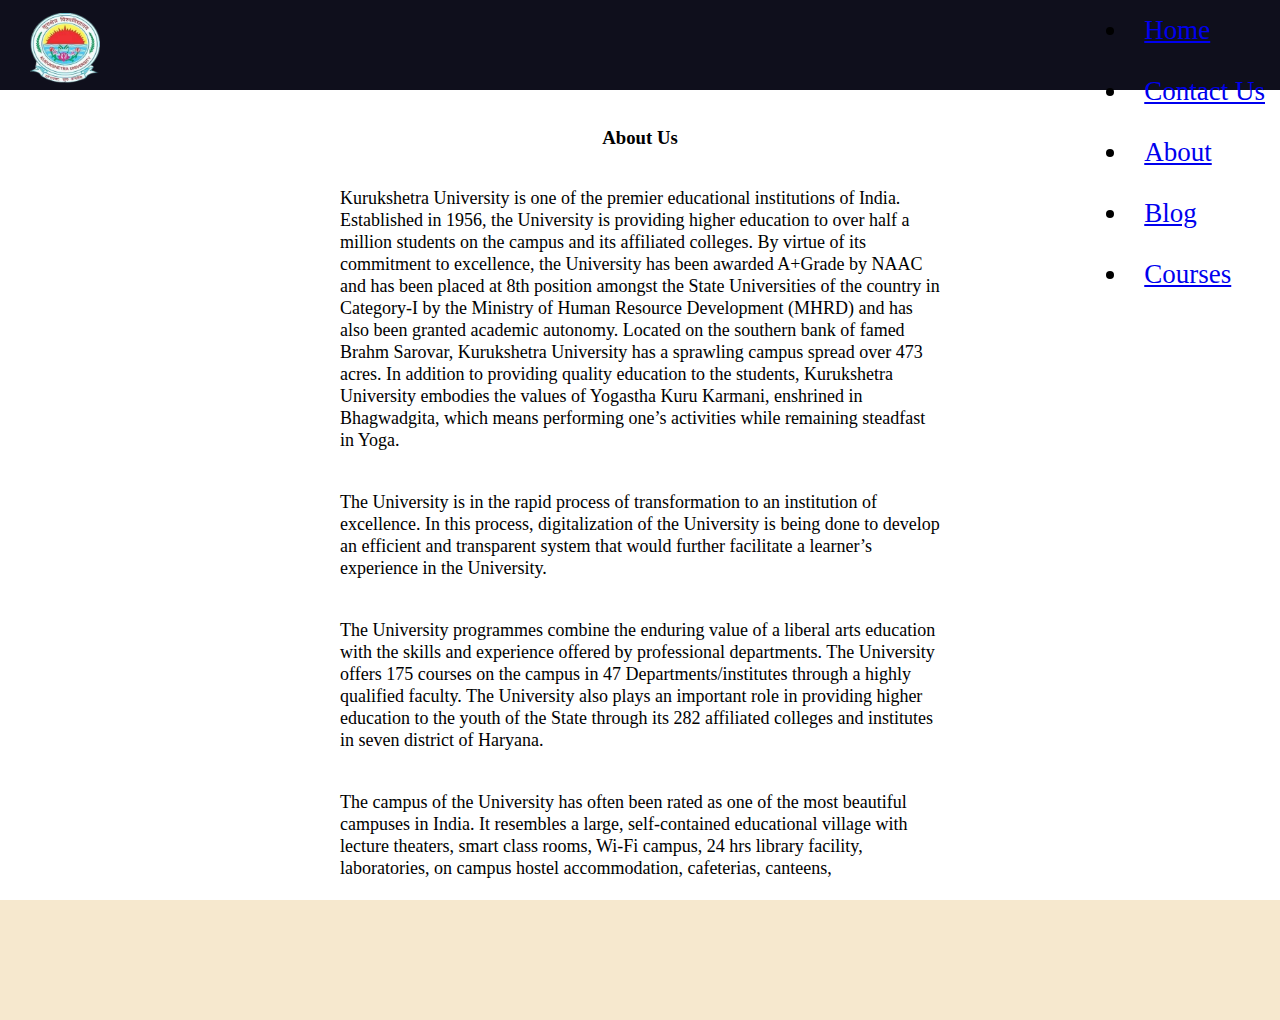
<file: AboutPage/about.html>
<!DOCTYPE html>
<html lang="en">
<head>
    <meta charset="UTF-8">
    <title>AboutUS</title>
    <link href="https://cdn.jsdelivr.net/npm/bootstrap@5.2.0-beta1/dist/css/bootstrap.min.css" rel="stylesheet"
          integrity="sha384-0evHe/X+R7YkIZDRvuzKMRqM+OrBnVFBL6DOitfPri4tjfHxaWutUpFmBp4vmVor" crossorigin="anonymous">
    <link href="../index.css" rel="stylesheet">
    <link href="about.css" rel="stylesheet">

</head>
<body>

<div class="bkimg">
    <div class="navigationBar">
        <img src="../images/logo.png" class="logo nav-link">
        <div class="naviagtionItem">
            <ul class="nav">
                <li class="nav-item">
                    <a class="nav-link text-white" href="../index.html">Home</a>
                </li>
                <li class="nav-item">
                    <a class="nav-link text-white" href="../ContactPage/contact.html">Contact Us</a>
                </li>
                <li class="nav-item">
                    <a class="nav-link text-white" href="about.html">About</a>
                </li>
                <li class="nav-item ">
                    <a class="nav-link text-white" href="../Blogpage/blog.html">Blog</a>
                </li>
                <li class="nav-item ">
                    <a class="nav-link text-white" href="../CoursePage/course.html">Courses</a>
                </li>
            </ul>
        </div>

    </div>
</div>

<div class="aboutcontainer">
    <h3>About Us</h3>
    <br>
    <p>Kurukshetra University is one of the premier educational institutions of India. Established in 1956, the
        University is providing higher education to over half a million students on the campus and its
        affiliated
        colleges. By virtue of its commitment to excellence, the University has been awarded A+Grade by NAAC and
        has
        been placed at 8th position amongst the State Universities of the country in Category-I by the Ministry
        of Human
        Resource Development (MHRD) and has also been granted academic autonomy. Located on the southern bank of
        famed
        Brahm Sarovar, Kurukshetra University has a sprawling campus spread over 473 acres. In addition to
        providing
        quality education to the students, Kurukshetra University embodies the values of Yogastha Kuru Karmani,
        enshrined in Bhagwadgita, which means performing one’s activities while remaining steadfast in Yoga.
    </p>
    <p>The University is in the rapid process of transformation to an institution of excellence. In this
        process, digitalization of the University is being done to develop an efficient and transparent system that
        would further facilitate a learner’s experience in the University.</p>
    <p>The University programmes combine the enduring value of a liberal arts education with the skills and
        experience offered by professional departments. The University offers 175 courses on the campus in 47
        Departments/institutes through a highly qualified faculty. The University also plays an important role
        in providing higher education to the youth of the State through its 282 affiliated colleges and institutes
        in seven district of Haryana.</p>
    <p>The campus of the University has often been rated as one of the most beautiful campuses in India. It
        resembles a large, self-contained educational village with lecture theaters, smart class rooms, Wi-Fi
        campus, 24 hrs library facility, laboratories, on campus hostel accommodation, cafeterias, canteens,

    </p></div>
<br><br>
<div class="footer">
    <div class="icons">
        <i class="fa fa-facebook"></i>
        <i class="fa fa-twitter"></i>
        <i class="fa fa-instagram"></i>
        <i class="fa fa-linkedin"></i>
    </div>
</div>
</body>
</html>
</file>
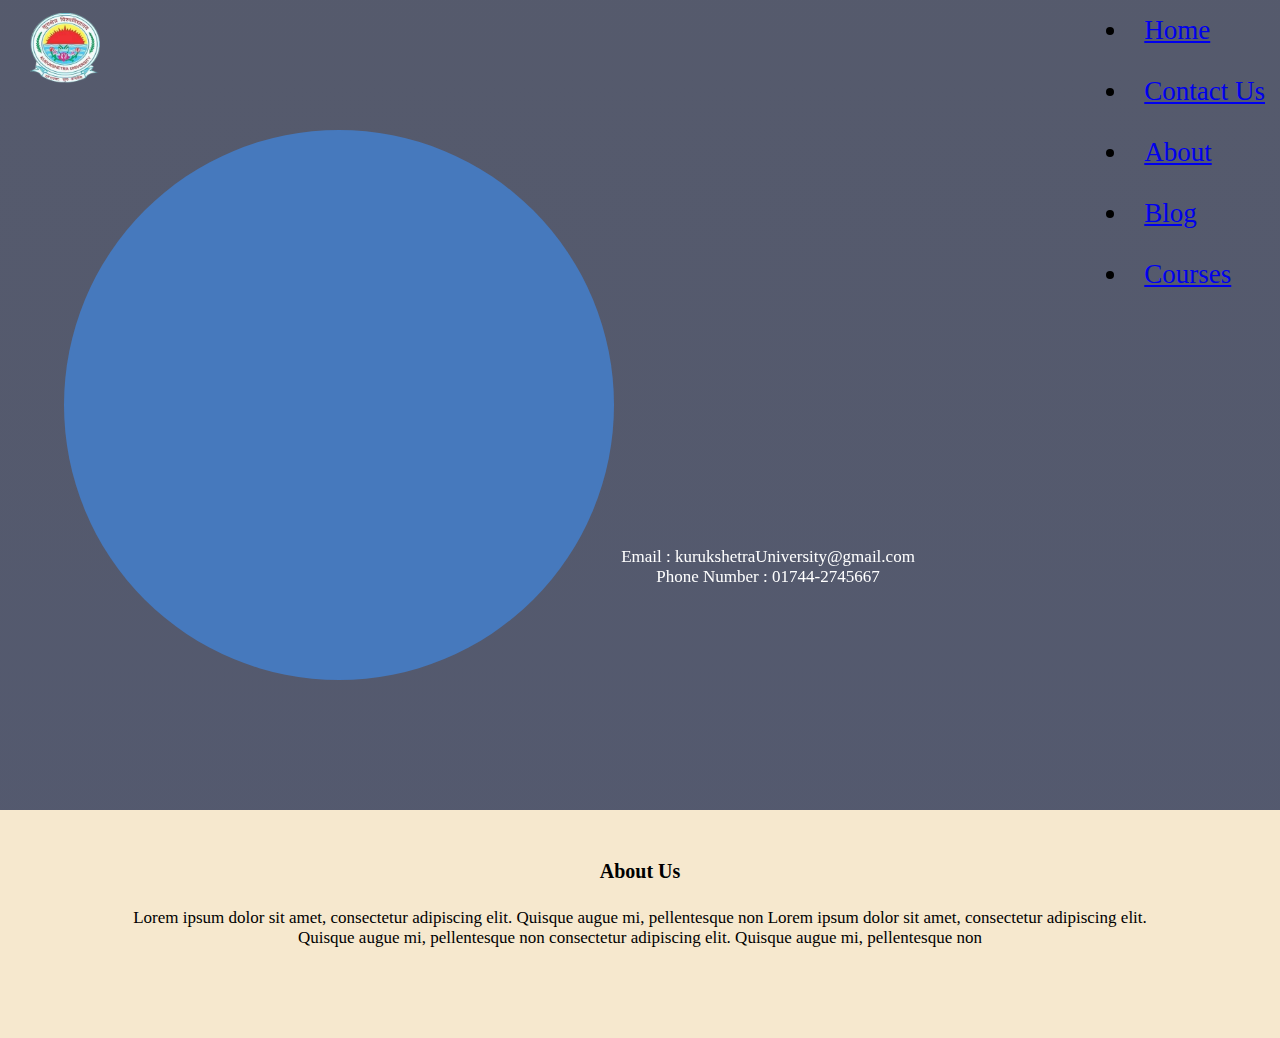
<file: ContactPage/contact.html>
<!DOCTYPE html>
<html lang="en">
<head>
    <meta charset="UTF-8">
    <title>Contact</title>
    <link href="https://cdn.jsdelivr.net/npm/bootstrap@5.2.0-beta1/dist/css/bootstrap.min.css" rel="stylesheet"
          integrity="sha384-0evHe/X+R7YkIZDRvuzKMRqM+OrBnVFBL6DOitfPri4tjfHxaWutUpFmBp4vmVor" crossorigin="anonymous">

    <link href="../index.css" rel="stylesheet">
    <link href="contact.css" rel="stylesheet">
</head>
<body>
<div class="bkimg">
    <div class="navigationBar">
        <img src="../images/logo.png" class="logo nav-link">
        <div class="text-box">
            <div id="googleMap">
                <iframe src="https://www.google.com/maps/embed?pb=!1m18!1m12!1m3!1d864.1797980315935!2d76.8167834981082!3d29.95875476390787!2m3!1f0!2f0!3f0!3m2!1i1024!2i768!4f13.1!3m3!1m2!1s0x390e38b040ffffff%3A0x73873280de79b74b!2sKurukshetra%20University!5e0!3m2!1sen!2sin!4v1658748966967!5m2!1sen!2sin" width="600" height="450" style="border:0;" allowfullscreen="" loading="lazy" referrerpolicy="no-referrer-when-downgrade" class="frm"></iframe>
            </div>
        </div>
        <div class="contactinfo">
            <p> Email : kurukshetraUniversity@gmail.com</p>
            <p>Phone Number :  01744-2745667</p>
        </div>
        <div class="naviagtionItem">
            <ul class="nav">
                <li class="nav-item">
                    <a class="nav-link text-white" href="../index.html">Home</a>
                </li>
                <li class="nav-item">
                    <a class="nav-link text-white" href="../ContactPage/contact.html">Contact Us</a>
                </li>
                <li class="nav-item">
                    <a class="nav-link text-white" href="../AboutPage/about.html">About</a>
                </li>
                <li class="nav-item ">
                    <a class="nav-link text-white" href="../Blogpage/blog.html">Blog</a>
                </li>
                <li class="nav-item ">
                    <a class="nav-link text-white" href="../CoursePage/course.html">Courses</a>
                </li>
            </ul>
        </div>
    </div>
</div>

<!--<script async defer src="https://maps.googleapis.com/maps/api/js?callback=initialize"></script>-->
<!--<script>-->
<!--    function initialize() {-->
<!--        var mapOptions = {-->
<!--            zoom: 15,-->
<!--            scrollwheel: false,-->
<!--            center: new google.maps.LatLng(29.95862,76.8173414),-->
<!--            fullscreenControl: false-->
<!--        };-->

<!--        var map = new google.maps.Map(document.getElementById('googleMap'),-->
<!--            mapOptions);-->


<!--        var marker = new google.maps.Marker({-->
<!--            position: map.getCenter(),-->
<!--            animation: google.maps.Animation.BOUNCE,-->
<!--            //icon: 'img/map-marker.png',-->
<!--            map: map-->
<!--        });-->
<!--    }-->
<!--</script>-->

<!--<div id="googleMap"></div>-->

<footer class="footer">

    <h4>About Us</h4>
    <p>Lorem ipsum dolor sit amet, consectetur adipiscing elit. Quisque augue mi, pellentesque non Lorem ipsum dolor sit
        amet, consectetur adipiscing elit.<br> Quisque augue mi, pellentesque non consectetur adipiscing elit. Quisque
        augue mi, pellentesque non
    </p>

    <div class="icons">
        <i class="fa fa-facebook"></i>
        <i class="fa fa-twitter"></i>
        <i class="fa fa-instagram"></i>
        <i class="fa fa-linkedin"></i>

    </div>

</footer>

</body>
</html>
</file>
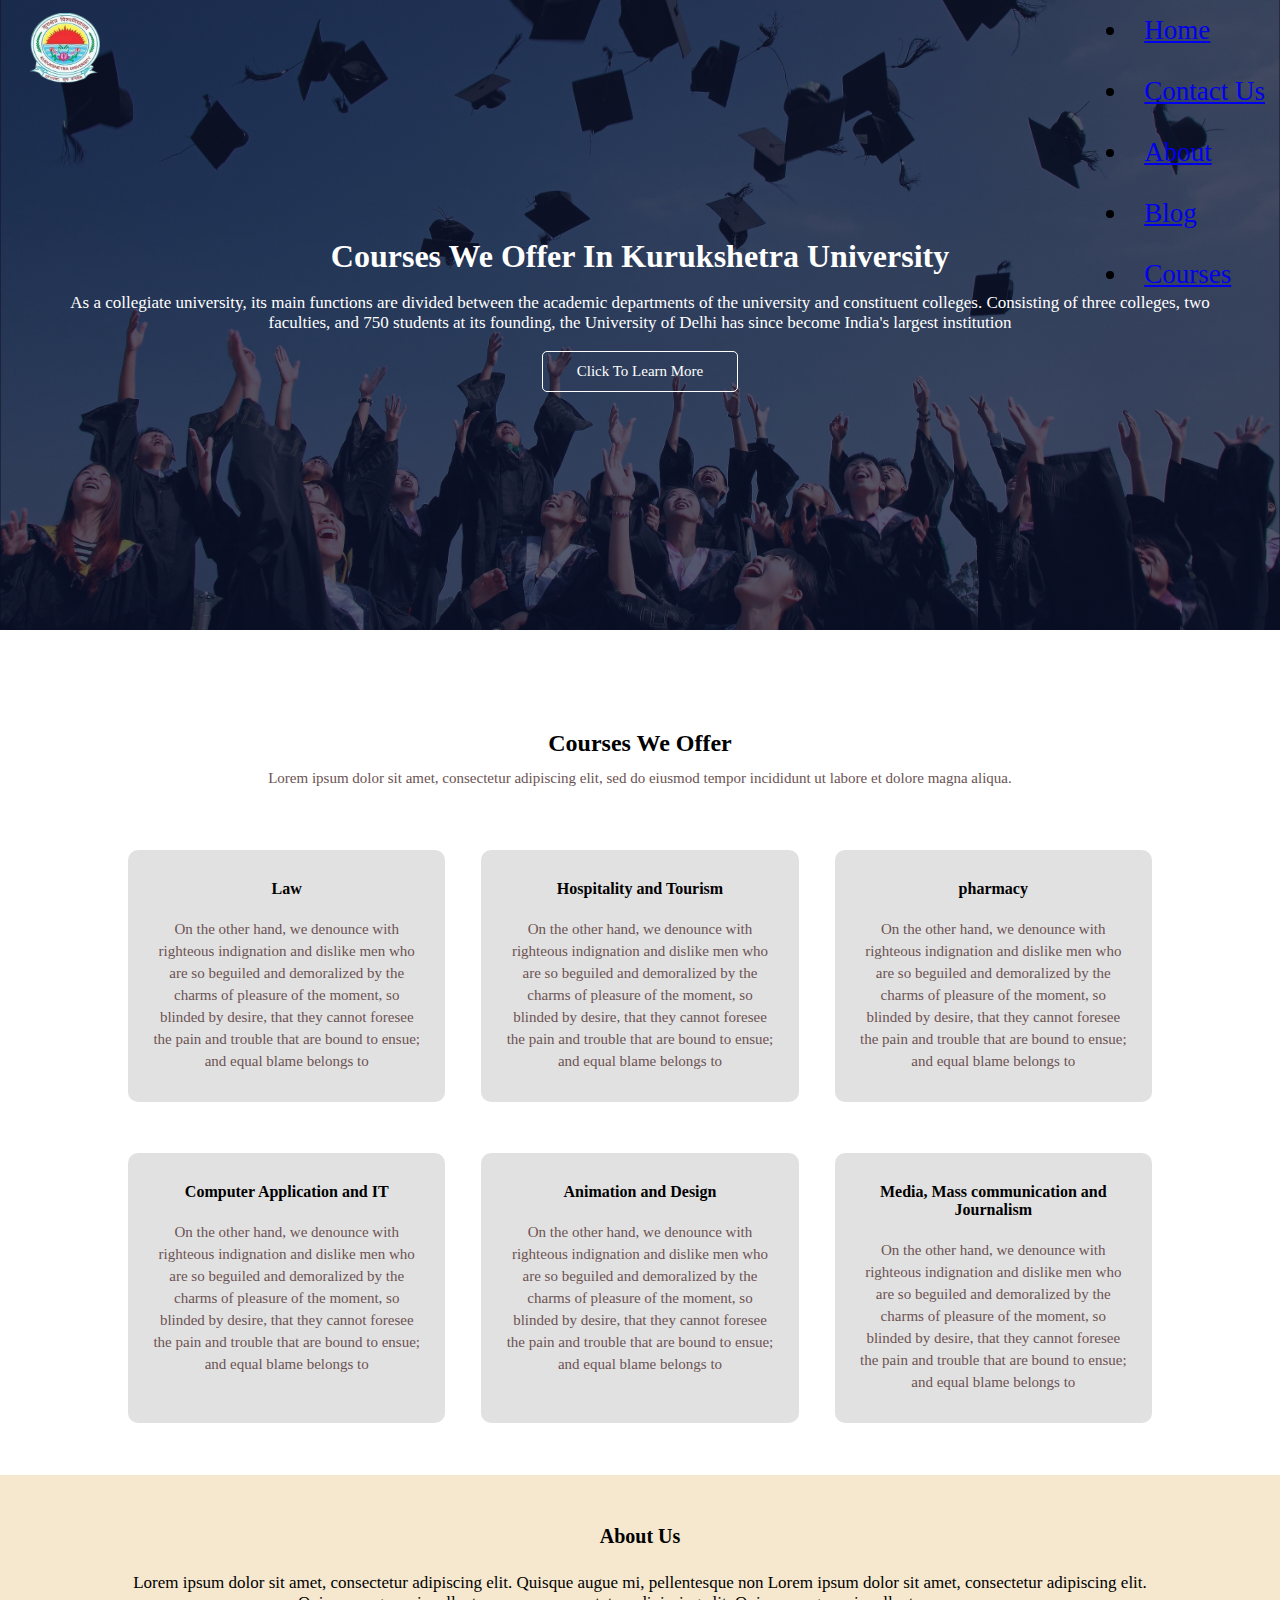
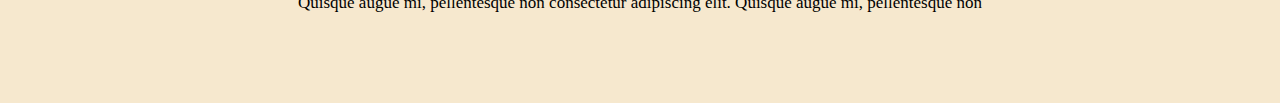
<file: CoursePage/course.html>
<!DOCTYPE html>
<html lang="en">
<head>
    <meta charset="UTF-8">
    <title>courses</title>
    <link href="https://cdn.jsdelivr.net/npm/bootstrap@5.2.0-beta1/dist/css/bootstrap.min.css" rel="stylesheet"
          integrity="sha384-0evHe/X+R7YkIZDRvuzKMRqM+OrBnVFBL6DOitfPri4tjfHxaWutUpFmBp4vmVor" crossorigin="anonymous">
    <link href="../index.css" rel="stylesheet">
    <link href="course.css" rel="stylesheet">
</head>
<body>
<div class="bkimg">
    <div class="navigationBar">
        <img src="../images/logo.png" class="logo nav-link">
        <div class="text-box">
            <h1> Courses We Offer In Kurukshetra University</h1>
            <br>
            <p> As a collegiate university, its main functions are divided between the academic departments of the
                university and constituent
                colleges. Consisting of three colleges,
                two faculties, and 750 students at its founding, the University of Delhi has since become India's
                largest institution

            </p>
            <br>

            <a href="#" class="hero-btn">Click To Learn More</a>
        </div>
        <div class="naviagtionItem">
            <ul class="nav">
                <li class="nav-item">
                    <a class="nav-link text-white" href="../index.html">Home</a>
                </li>
                <li class="nav-item">
                    <a class="nav-link text-white" href="../ContactPage/contact.html">Contact Us</a>
                </li>
                <li class="nav-item">
                    <a class="nav-link text-white" href="../AboutPage/about.html">About</a>
                </li>
                <li class="nav-item ">
                    <a class="nav-link text-white" href="../Blogpage/blog.html">Blog</a>
                </li>
                <li class="nav-item ">
                    <a class="nav-link text-white" href="#">Courses</a>
                </li>
            </ul>
        </div>
    </div>
</div>
</div>
<section class="course">
    <h2> Courses We Offer</h2>
    <p>Lorem ipsum dolor sit amet, consectetur adipiscing elit, sed do eiusmod tempor incididunt ut labore et dolore
        magna aliqua.</p>
    <div class="course-container">
        <div class="course-col">
            <h4>Computer Application and IT</h4>

            <p>On the other hand, we denounce with righteous indignation and dislike men who are so beguiled and
                demoralized by the charms of pleasure of the moment, so blinded by desire, that they cannot foresee the
                pain and trouble that are bound to ensue; and equal blame belongs to</p>
        </div>
        <div class="course-col">
            <h4>Animation and Design</h4>
            <p>On the other hand, we denounce with righteous indignation and dislike men who are so beguiled and
                demoralized by the charms of pleasure of the moment, so blinded by desire, that they cannot foresee the
                pain and trouble that are bound to ensue; and equal blame belongs to</p>
        </div>
        <div class="course-col">
            <h4>Media, Mass communication  and Journalism</h4>
            <p>On the other hand, we denounce with righteous indignation and dislike men who are so beguiled and
                demoralized by the charms of pleasure of the moment, so blinded by desire, that they cannot foresee the
                pain and trouble that are bound to ensue; and equal blame belongs to</p>
        </div>
        <div class="course-col">
            <h4>Law</h4>
            <p>On the other hand, we denounce with righteous indignation and dislike men who are so beguiled and
                demoralized by the charms of pleasure of the moment, so blinded by desire, that they cannot foresee the
                pain and trouble that are bound to ensue; and equal blame belongs to</p>
        </div>

        <div class="course-col">
            <h4>Hospitality and Tourism</h4>
            <p>On the other hand, we denounce with righteous indignation and dislike men who are so beguiled and
                demoralized by the charms of pleasure of the moment, so blinded by desire, that they cannot foresee the
                pain and trouble that are bound to ensue; and equal blame belongs to</p>
        </div>
        <div class="course-col">
            <h4>pharmacy</h4>
            <p>On the other hand, we denounce with righteous indignation and dislike men who are so beguiled and
                demoralized by the charms of pleasure of the moment, so blinded by desire, that they cannot foresee the
                pain and trouble that are bound to ensue; and equal blame belongs to</p>
        </div>

    </div>
</section>

<footer class="footer">

    <h4>About Us</h4>
    <p>Lorem ipsum dolor sit amet, consectetur adipiscing elit. Quisque augue mi, pellentesque non Lorem ipsum dolor sit
        amet, consectetur adipiscing elit.<br> Quisque augue mi, pellentesque non consectetur adipiscing elit. Quisque
        augue mi, pellentesque non
    </p>

    <div class="icons">
        <i class="fa fa-facebook"></i>
        <i class="fa fa-twitter"></i>
        <i class="fa fa-instagram"></i>
        <i class="fa fa-linkedin"></i>

    </div>

</footer>
</body>
</html>
</file>
<file: index.css>
* {
    margin: 0px;
    padding: 0px;
}

.navigationBar {
    height: 90px;
    /*background-color: #44445e;*/

}

.logo {
    margin: 13px;
    float: left;
    height: 70px;
    width: 70px;
    margin-left: 30px;
}

.naviagtionItem {
    float: right;
}

.nav-item {
    padding: 15px;
    font-size: 27px;
    transition: 0.5s;
}

.bgImage {
    min-height: 100vh;
    width: 100%;
    background-image: linear-gradient(rgba(13, 20, 46, 0.7), rgba(11, 19, 49, 0.7)), url("images/kk.jpg");
    /*background-image: url("https://thecollegepost.com/wp-content/uploads/2021/10/Harvard-University.jpg");*/
    background-position: center;
    background-size: cover;
    position: relative;
}

.container {
    height: 500px;
    width: 100%;
    background-color: lightblue;
}

.text-box {
    width: 90%;
    color: #fff;
    position: absolute;
    top: 50%;
    left: 50%;
    transform: translate(-50%, -50%);
    text-align: center;
}

h1 {
    display: block;
    font-weight: bold;
}

p {
    font-size: 17px;
}

.hero-btn {
    display: inline-block;
    text-decoration: none;
    color: white;
    border: 1px solid white;
    border-radius: 5px;
    padding: 11px 34px;
    font-size: 15px;
    background: transparent;
    position: relative;
    cursor: pointer;
}

.hero-btn:hover {
    border: 1px solid #d07972;
    background: #a16460;
    transition: 1s;
    color: #fff;
}

.course p {
    color: rgb(107, 83, 83);
    font-size: 15px;
    font-weight: 300;
    line-height: 22px;
    padding: 10px;
}

.course {
    width: 80%;
    margin: auto;
    text-align: center;
    padding-top: 100px;
}

.course-col {
    flex-basis: 31%;
    background-color: rgba(180, 177, 177, 0.38);
    border-radius: 10px;
    margin-bottom: 5%;
    padding: 20px 12px;
    box-sizing: border-box;
    transition: 0.5s;
}

.course-col:hover {
    box-shadow: 1px 1px 5px 2px rgba(203, 199, 199, 0.89);
}

.course-container {
    margin-top: 5%;
    display: flex;
    justify-content: space-between;
}

.campus-container {
    margin-top: 5%;
    display: flex;
    justify-content: space-between;

}

.campus {
    width: 80%;
    margin: auto;
    text-align: center;
    padding-top: 50px;
}

.campus-col {
    flex-basis: 32%;
    border-radius: 10px;
    margin-bottom: 30px;
    position: relative;
    overflow: hidden;

}

.layer h3 {
    display: none;
}

/*.campus-col img:hover{*/
/*    display: inline-block;*/
/*}*/
.campus-col:hover {
    cursor: pointer;
    background: #1289A7;
}

.campus-col img:hover + .layer h3 {
    color: black;
    position: absolute;
    top: 50%;
    left: 50%;
    transform: translate(-50%, -50%);

}

.facilities {
    width: 80%;
    margin: auto;
    text-align: center;
}

.row {
    margin-top: 5%;
    display: flex;
    justify-content: space-between;
}

.facilities-col {
    flex-basis: 31%;
    border-radius: 10px;
    margin-bottom: 5%;
    text-align: left;
}

.facilities-col h4 {
    margin-top: 15px;
    margin-bottom: 15px;
    text-align: left;
}

h4 {
    text-align: center;
    font-weight: 600;
    margin: 10px 0px;
}

.testimonials {
    width: 80%;
    margin: auto;
    padding-top: 100px;
    text-align: center;
}

.testimonial-col {
    flex-basis: 44%;
    border-radius: 10px;
    margin-bottom: 5%;
    text-align: left;
    background: #fff3f3;
    padding: 25px;
    cursor: pointer;
    display: flex;
}

.fa-star:before {
    content: "\f005";
}

.testimonial-col .fa {
    color: rgba(255, 217, 0, 0.945);
}

.fa {
    display: inline-block;
    font: normal normal normal 14px/1 FontAwesome;
    font-size: inherit;
    text-rendering: auto;
    -webkit-font-smoothing: antialiased;
    -moz-osx-font-smoothing: grayscale;
}

i {
    font-style: italic;
}

.testimonial-col img {
    height: 60px;
    margin-left: 5px;
    margin-right: 30px;
    border-radius: 40px;
}

.enrollment {
    width: 90%;
    margin: auto;
    padding-top: 100px;
    text-align: center;
}

.enroll {
    background-position: center;
    background-size: cover;
    position: relative;

}

.enroll h2 {
    color: white;
    position: absolute;
    top: 38%;
    left: 50%;
    transform: translate(-50%, -50%);
    text-align: center;
}

.hero-btn1 {
    display: inline-block;
    text-decoration: none;
    color: white;
    border: 1px solid white;
    border-radius: 5px;
    padding: 11px 34px;
    font-size: 20px;
    font-weight: bold;
    background: transparent;
    position: absolute;
    cursor: pointer;
    top: 70%;
    left: 50%;
    transform: translate(-50%, -50%);
}

.footer {
    width: 100%;
    text-align: center;
    padding: 30px 0px;
    background-color: rgb(246, 232, 206);
    display: block;
}

.footer h4 {
    font-size: 20px;
    margin-bottom: 25px;
    margin-top: 20px;
    font-weight: 600;
}

h4 {
    display: block;

}

.icons .fa {
    height: 30px;
    color: #8836f4;
    margin: 0 15px;
    cursor: pointer;
    padding: 15px 0px;
}
.fa-star-half-o:before {
    content: "\f123";
}
.fa {
    display: inline-block;
    font: normal normal normal 14px/1 FontAwesome;
    font-size: inherit;
    text-rendering: auto;
    -webkit-font-smoothing: antialiased;
}
.fa-instagram:before {
    content: "\f16d";
}
.fa-linkedin:before {
    content: "\f0e1";
}
.fa-facebook:before {
    content: "\f09a";
}
.fa-twitter:before {
    content: "\f099";
}
</file>
<file: AboutPage/about.css>
*{
    padding: 0px;
    margin: 0px;
}

.bkimg{
    min-height: 70vh;
    width: 100%;
    /*background-image: linear-gradient(rgba(13, 20, 46, 0.7), rgba(11, 19, 49, 0.7)), url("../images/about.jpg");*/
    background-position: center;
    background-size: cover;
    position: relative;

}
.navigationBar{
    background-color: rgba(5, 5, 19, 0.96);
}
.aboutcontainer{
    width: 50%;
    position: absolute;
    top: 57%;
    left: 50%;
    transform: translate(-50%, -50%);
    text-align: center;
    /*border: 1px solid red;*/

    margin :auto;
}
.aboutcontainer p{
    font-size: 18px;
    font-weight: 300;
    line-height: 22px;
    padding: 20px;
    text-align: left;
}
.footer{
    top:100%;
    position: absolute;
    width: 100%;
}
</file>
<file: ContactPage/contact.css>
*{
    padding: 0px;
    margin: 0px;
}
.bkimg {
    min-height:90vh;
    width: 100%;
    background-image: linear-gradient(rgba(13, 20, 46, 0.7), rgba(11, 19, 49, 0.7)), url("https://www.sosaley.com/wp-content/uploads/2019/02/Contact-Us-Banner.png");
    background-position: center;
    background-size: cover;
    position: relative;
}
#googleMap {
    width: 550px;
    height: 550px;
    -moz-border-radius: 50%;
    -webkit-border-radius: 50%;
    border-radius: 50%;
    background: #4679BD;
    overflow: hidden;
}
.contactinfo{
    width: 80%;
    color: #fff;
    position: absolute;
    top: 70%;
    left: 60%;
    transform: translate(-50%, -50%);
    text-align: center

}
</file>
<file: CoursePage/course.css>
*{
    padding: 0px;
    margin: 0px;
}
.bkimg {
    min-height: 70vh;
    width: 100%;
    background-image: linear-gradient(rgba(13, 20, 46, 0.7), rgba(11, 19, 49, 0.7)), url("../images/grad.jpg");
    background-position: center;
    background-size: cover;
    position: relative;
}

.course-container{
    margin-top: 5%;
    display: flex;
    flex-wrap: wrap;
    flex-flow: wrap-reverse;
}
</file>
